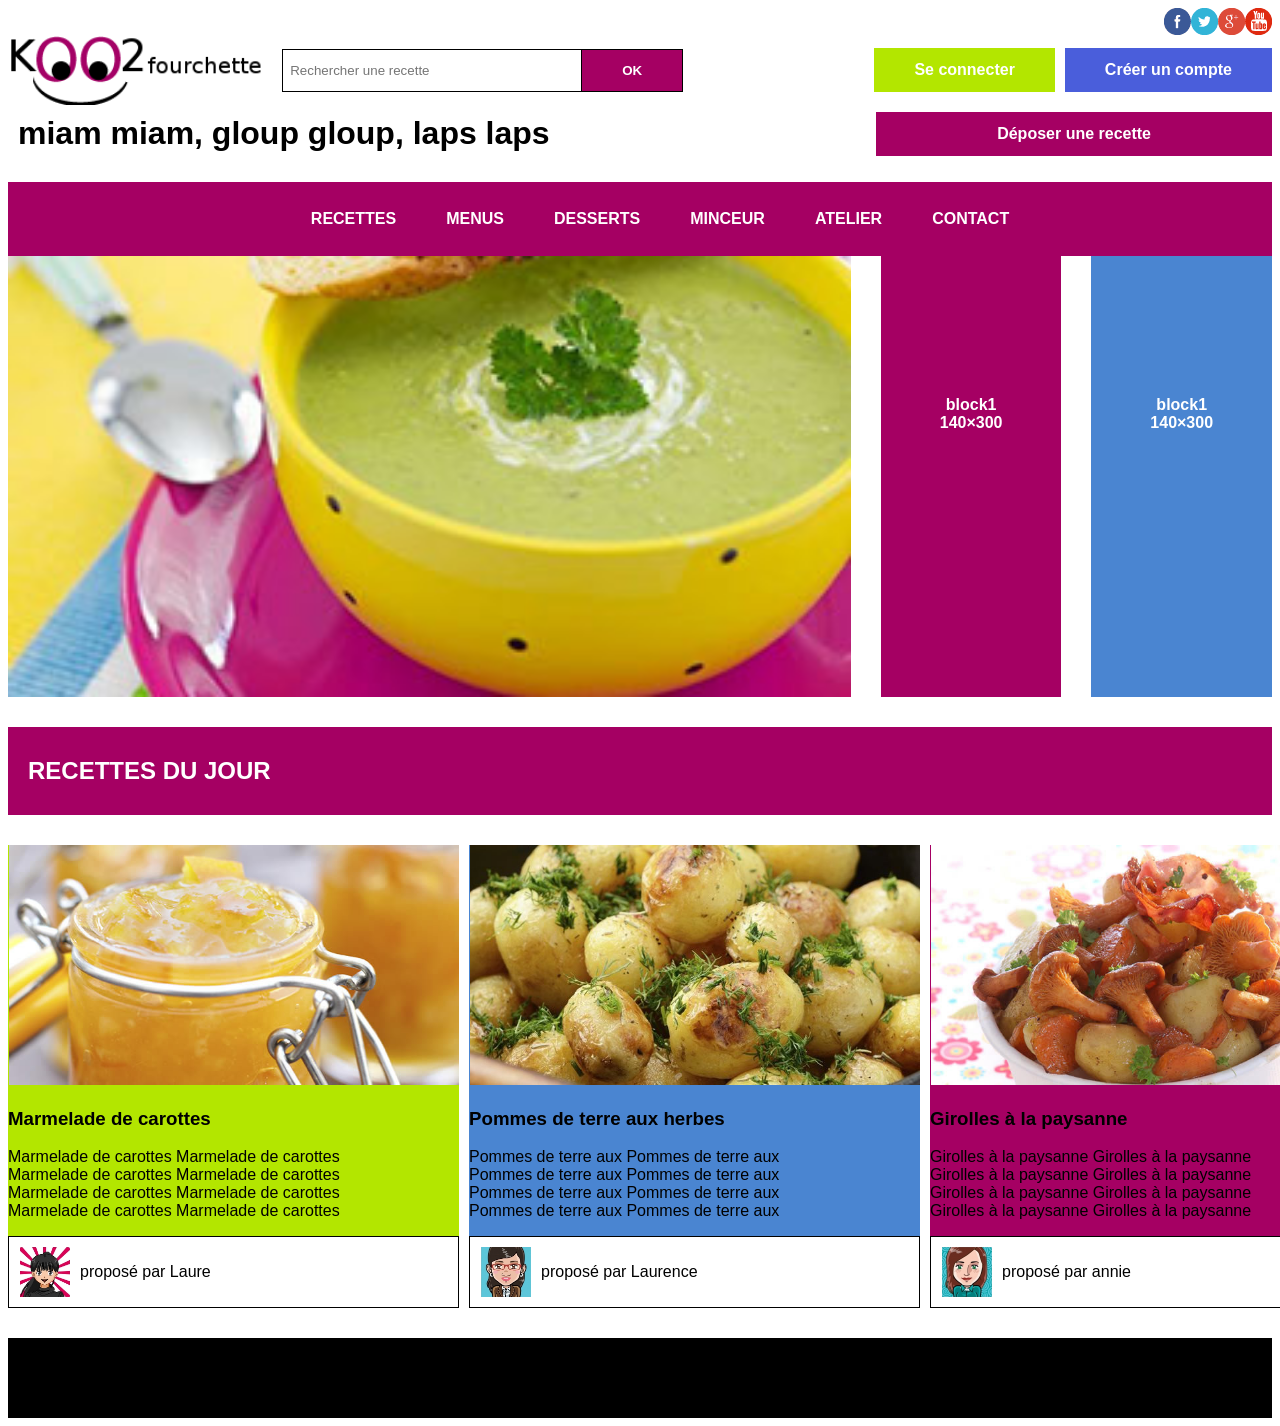
<file: index.html>
<!DOCTYPE html>
<html lang="en">
<head>
  <meta charset="UTF-8">
  <meta name="viewport" content="width=device-width, initial-scale=1.0">
  <title>koo2fourchette</title>
  <link rel="stylesheet" href="style.css" type="text/css">
</head>
<body>

<header class="header">
  <div class="Application">
    <img src="images/facebook.png">
    <img src="images/twitter.png">
    <img src="images/google.png">
    <img src="images/youtube.png">
  </div>

  <div class="l1">
    <img src="images/koo_2_fourchette.png">
    <div class="search-bar">
      <input type="search" placeholder="Rechercher une recette">
      <button type="submit">OK</button>
    </div>
    <div class="action">
      <a href="connecter.html" class="connection">Se connecter</a>
      <a href="compte.html" class="compte">Créer un compte</a>
    </div>
  </div>

  <div class="l2">
    <div class="slogan"><h1>miam miam, gloup gloup, laps laps</h1></div>
    <a href="deposer.html" id="deposer">Déposer une recette</a>
  </div>

  <nav class="navigateur">
    <ul>
      <li class="recettes"><a href="#">RECETTES</a></li>
      <li class="menus"><a href="#">MENUS</a></li>
      <li class="desserts"><a href="#">DESSERTS</a></li>
      <li class="minceur"><a href="#">MINCEUR</a></li>
      <li class="atelier"><a href="#">ATELIER</a></li>
      <li class="contact"><a href="#">CONTACT</a></li>
    </ul>
  </nav>
</header>

<main>
  <section class="block">
    <img src="photos/vig/creme-petits-poids.jpg" alt="Crème de petits pois">
    <div class="block-rose">block1<br>140×300</div>
    <div class="block-bleu">block1<br>140×300</div>
  </section>

  <section class="titre-jour">
    <h2>RECETTES DU JOUR</h2>
  </section>

  <section class="recettes-jour">
    <div class="marmelade">
      <img src="photos/recettes/marmelade-carottes.jpg">
      <h3>Marmelade de carottes</h3>
      <p>
        Marmelade de carottes Marmelade de carottes<br>
        Marmelade de carottes Marmelade de carottes<br>
        Marmelade de carottes Marmelade de carottes<br>
        Marmelade de carottes Marmelade de carottes<br>
      </p>
      <div class="auteur">
        <img src="photos/gravatars/natha.png">
        <p>proposé par Laure</p>
      </div>
    </div>

    <div class="pommes">
      <img src="photos/recettes/pomme-de-terre-aux-herbes.jpg">
      <h3>Pommes de terre aux herbes</h3>
      <p>
        Pommes de terre aux Pommes de terre aux<br>
        Pommes de terre aux Pommes de terre aux<br>
        Pommes de terre aux Pommes de terre aux<br>
        Pommes de terre aux Pommes de terre aux<br>
      </p>
      <div class="auteur">
        <img src="photos/gravatars/laurence.png">
        <p>proposé par Laurence</p>
      </div>
    </div>

    <div class="girolles">
      <img src="photos/recettes/girolles-paysanne.jpg">
      <h3>Girolles à la paysanne</h3>
      <p>
        Girolles à la paysanne Girolles à la paysanne<br>
        Girolles à la paysanne Girolles à la paysanne<br>
        Girolles à la paysanne Girolles à la paysanne<br>
        Girolles à la paysanne Girolles à la paysanne<br>
      </p>
      <div class="auteur">
        <img src="photos/gravatars/annie.png">
        <p>proposé par annie</p>
      </div>
    </div>
  </section>
</main>

<footer class="footer"></footer>

</body>
</html>
</file>
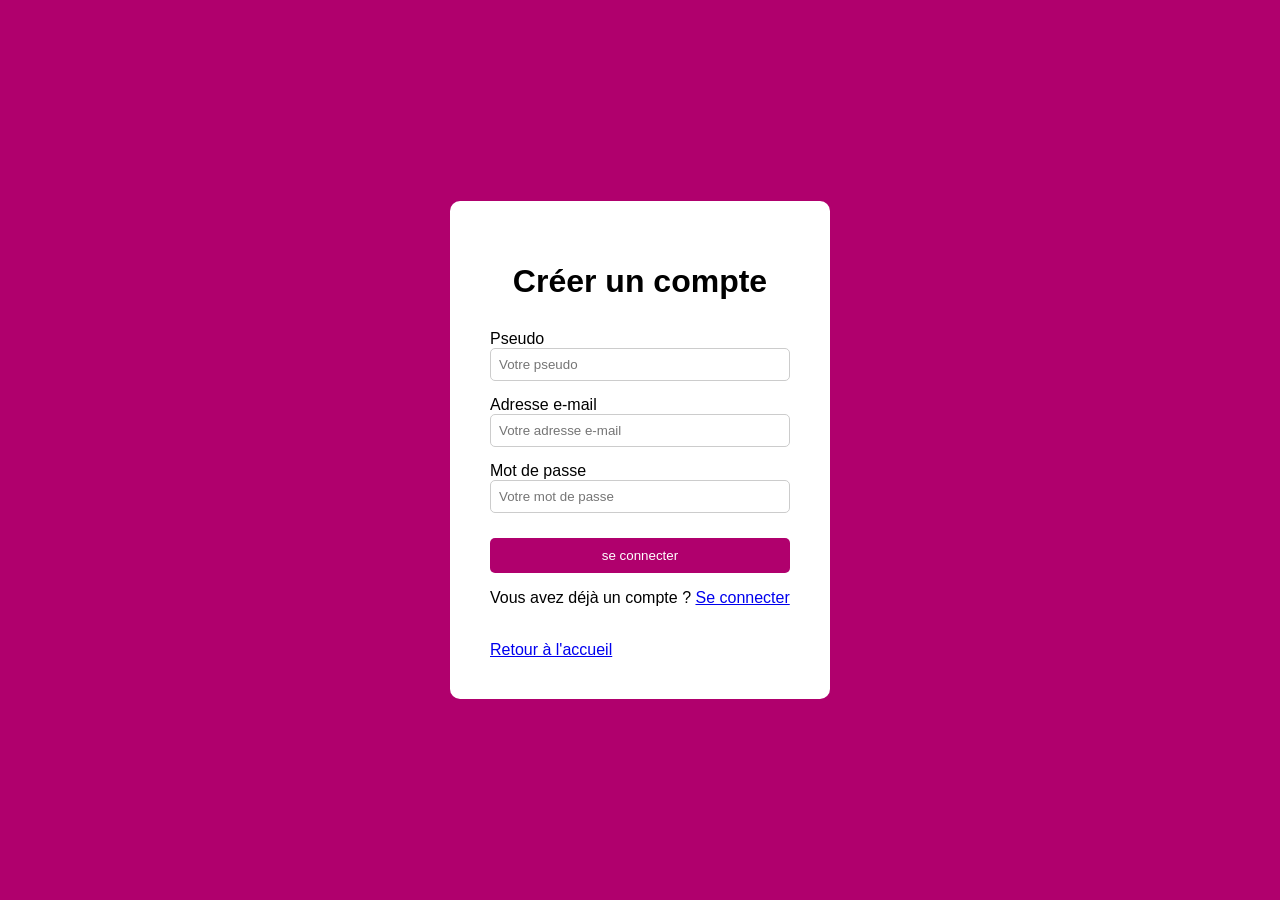
<file: compte.html>
<!DOCTYPE html>
<html lang="en">
<head>
  <meta charset="UTF-8">
  <meta name="viewport" content="width=device-width, initial-scale=1.0">
  <title>Créer un compte</title>
  <link rel="stylesheet" href="compte.css" type="text/css">
</head>
<body>

<div class="tout">
  <h1 class="compte">Créer un compte</h1>

  <form class="formulaire">
    <div class="champ">
      <label>Pseudo</label>
      <input type="text" name="pseudo" class="pseudo" placeholder="Votre pseudo"/>
    </div>

    <div class="champ">
      <label>Adresse e-mail</label>
      <input type="text" name="email" class="email" placeholder="Votre adresse e-mail"/>
    </div>

    <div class="champ">
      <label>Mot de passe</label>
      <input type="password" name="mdp" class="mdp" placeholder="Votre mot de passe"/>
    </div>

    <input type="submit" value="se connecter" class="bouton"/>

    <div class="connecter">
      <p>Vous avez déjà un compte ? <a href="connecter.html">Se connecter</a></p></br>
      <a href="./index.html" id="accueil">Retour à l'accueil</a>
    </div>
  </form>
</div>

</body>
</html>
</file>
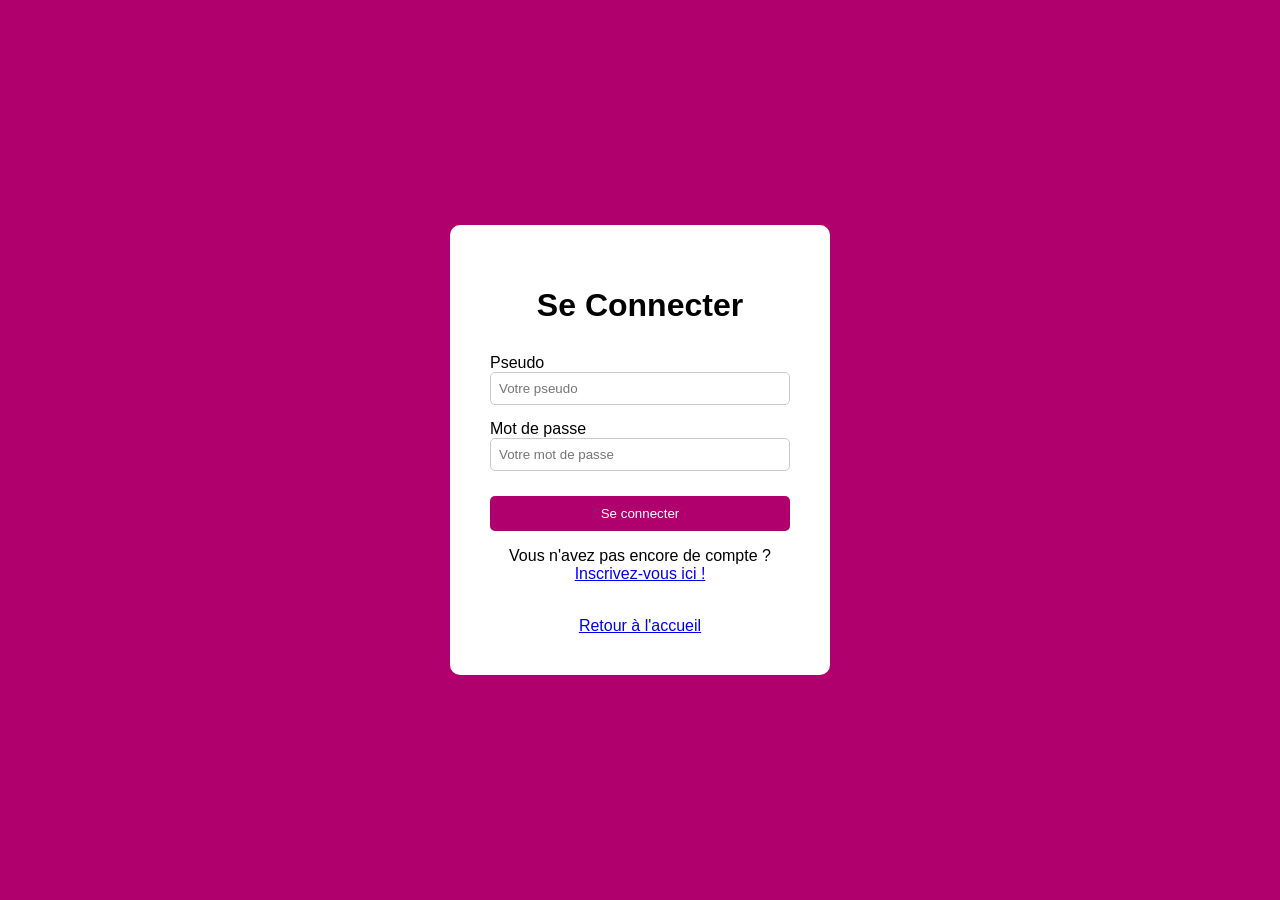
<file: connecter.html>
<!DOCTYPE html>
<html lang="fr">
<head>
  <meta charset="UTF-8">
  <meta name="viewport" content="width=device-width, initial-scale=1.0">
  <title>Se connecter</title>
  <link rel="stylesheet" href="connecter.css">
</head>
<body>

<div class="tout">
  <h1 class="connecter">Se Connecter</h1>

  <form class="formulaire">
    <div class="champ">
      <label>Pseudo</label>
      <input type="text" name="pseudo" class="pseudo" placeholder="Votre pseudo">
    </div>

    <div class="champ">
      <label>Mot de passe</label>
      <input type="password" name="mdp" class="mdp" placeholder="Votre mot de passe">
    </div>

    <input type="submit" value="Se connecter" class="bouton">

    <div class="compte">
      <p>Vous n'avez pas encore de compte ? <a href="compte.html">Inscrivez-vous ici !</a></p></br>
      <a href="./index.html" id="accueil">Retour à l'accueil</a>
    </div>
  </form>
</div>

</body>
</html>
</file>
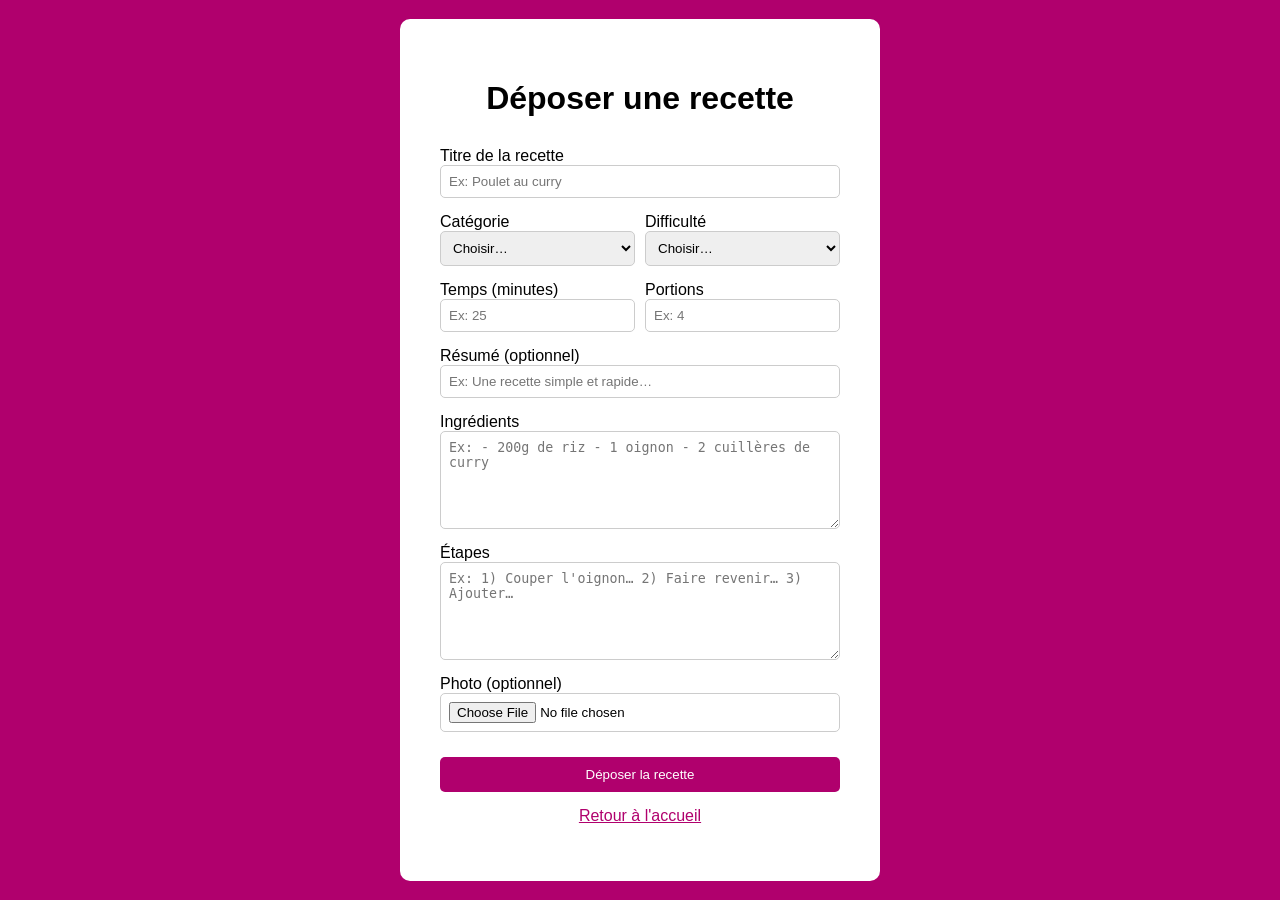
<file: deposer.html>
<!DOCTYPE html>
<html lang="fr">
<head>
  <meta charset="UTF-8" />
  <meta name="viewport" content="width=device-width, initial-scale=1.0" />
  <title>Déposer une recette</title>
  <link rel="stylesheet" href="./deposer.css" />
</head>
<body>

<div class="card">
  <h1 class="titre">Déposer une recette</h1>

  <form class="formulaire" action="#" method="post" enctype="multipart/form-data">

    <div class="champ">
      <label for="titre">Titre de la recette</label>
      <input id="titre" type="text" name="titre" placeholder="Ex: Poulet au curry" required>
    </div>

    <div class="ligne">
      <div class="champ">
        <label for="categorie">Catégorie</label>
        <select id="categorie" name="categorie" required>
          <option value="">Choisir…</option>
          <option>Entrée</option>
          <option>Plat</option>
          <option>Dessert</option>
          <option>Végétarien</option>
          <option>Rapide</option>
        </select>
      </div>

      <div class="champ">
        <label for="difficulte">Difficulté</label>
        <select id="difficulte" name="difficulte" required>
          <option value="">Choisir…</option>
          <option>Facile</option>
          <option>Moyen</option>
          <option>Difficile</option>
        </select>
      </div>
    </div>

    <div class="ligne">
      <div class="champ">
        <label for="temps">Temps (minutes)</label>
        <input id="temps" type="number" name="temps" min="1" placeholder="Ex: 25" required>
      </div>

      <div class="champ">
        <label for="portions">Portions</label>
        <input id="portions" type="number" name="portions" min="1" placeholder="Ex: 4" required>
      </div>
    </div>

    <div class="champ">
      <label for="resume">Résumé (optionnel)</label>
      <input id="resume" type="text" name="resume" placeholder="Ex: Une recette simple et rapide…">
    </div>

    <div class="champ">
      <label for="ingredients">Ingrédients</label>
      <textarea id="ingredients" name="ingredients" placeholder="Ex: - 200g de riz - 1 oignon - 2 cuillères de curry" required></textarea>
    </div>

    <div class="champ">
      <label for="etapes">Étapes</label>
      <textarea id="etapes" name="etapes" placeholder="Ex: 1) Couper l'oignon… 2) Faire revenir… 3) Ajouter…" required></textarea>
    </div>

    <div class="champ">
      <label for="photo">Photo (optionnel)</label>
      <input id="photo" type="file" name="photo" accept="image/*">
    </div>

    <button type="submit" class="bouton">Déposer la recette</button>

    <p class="mini">
      <a href="./index.html">Retour à l'accueil</a>
    </p>

  </form>
</div>

</body>
</html>
</file>
<file: style.css>
* {
  box-sizing: border-box;
  font-family: Arial, sans-serif;
}

.header {
  display: flex;
  width: 100%;
  background-color: white;
  flex-direction: column;
}

.Application {
  text-align: right;
  display: flex;
  justify-content: flex-end;
}

.l1 {
  display: flex;
  gap: 15px;
  align-items: center;
}

.l1 img {
  height: 70px;
  text-align: left;
}

.search-bar {
  display: flex;
}

.search-bar input {
  padding: 7px;
  border: 1px solid #000;
  width: 300px;
}

.search-bar button {
  background-color: #a50063;
  color: white;
  border: 1px solid #000;
  border-left: none;
  padding: 13px 40px;
  font-weight: bold;
  cursor: pointer;
}

.action {
  margin-left: auto;
  display: flex;
  gap: 10px;
}

.connection {
  background-color: #b3e600;
  display: block;
  text-decoration: none;
  color: white;
  padding: 13px 40px;
  font-weight: bold;
  cursor: pointer;
}

.compte {
  background-color: #4a5edb;
  display: block;
  text-decoration: none;
  color: white;
  padding: 13px 40px;
  font-weight: bold;
  cursor: pointer;
}

.l2 {
  display: flex;  
  justify-content: space-between;
  align-items: center ;
  margin-top: 0px;
}

.slogan h1{
  padding: 10px;
  margin: 0%;
}

#deposer {
  background-color: #a50063;
  display: block;
  text-decoration: none;
  padding: 13px 121px;
  cursor: pointer;
  font-weight: bold;
  color: white;
}

.navigateur {
  background-color: #a50063;
  margin-top: 20px;
}

.navigateur ul {
  display: flex;
  list-style: none;
  justify-content: center;
}

.navigateur li {
  padding: 12px 25px;
}

.navigateur a {
  color: white;
  text-decoration: none;
  font-weight: bold;
}

.block {
  display: flex;
  justify-content: center;
  gap: 30px;
  width: 100%;
  margin-bottom: 30px;
}

.block img {
  width: 70%;
  height: auto;
}

.block-rose {
  width: 15%;
  background-color: #a50063;
  color: white;
  text-align: center;
  font-weight: bold;
  padding-top: 140px;
}

.block-bleu {
  width: 15%;
  background-color: #4a85d1;
  color: white;
  text-align: center;
  font-weight: bold;
  padding-top: 140px;
}

.titre-jour {
  background-color: #a50063;
  color: white;
  padding: 10px;
  font-weight: bold;
  margin-top: 10px;
}

.titre-jour h2 {
  margin-left: 10px;
}

.recettes-jour {
  display: flex;
  justify-content: space-between;
  gap: 10px;
  flex-direction: row;
  padding: 30px 0px;
}

.recettes-jour img {
  width: 450px;
  height: 240px;
  margin-left: 1px;
}

.marmelade {
  background-color: #b3e600;
  color: #000;
}

.pommes {
  background-color: #4a85d1;
  color: black;
}

.girolles {
  background-color: #a50063;
  color: black;
}

.auteur {
  display: flex;
  gap: 10px;
  padding: 10px;
  background-color: white;
  border: #000 1px solid;
}

.auteur img {
  width: 50px;
  height: 50px;
}

.footer {
  background-color: black;
  height: 80px;
}
</file>
<file: compte.css>
body{
  margin:0;
  height:100vh;
  display:flex;
  justify-content:center;
  align-items:center;
  background:#b0006d;
  font-family:Arial, Helvetica, sans-serif;
}

.tout{
  background:white;
  padding:40px;
  border-radius:10px;
  width:300px;
}

.compte{
  text-align:center;
  margin-bottom:30px;
}

.formulaire{
  display:flex;
  flex-direction:column;
}

.champ{
  margin-bottom:15px;
  display:flex;
  flex-direction:column;
}

input{
  padding:8px;
  border:1px solid #ccc;
  border-radius:5px;
}

.bouton{
  margin-top:10px;
  background:#b0006d;
  color:white;
  border:none;
  padding:10px;
  cursor:pointer;
  border-radius:5px;
}

.compte {
  text-align: center;
}
</file>
<file: connecter.css>
body{
  margin:0;
  height:100vh;
  display:flex;
  justify-content:center;
  align-items:center;
  background:#b0006d;
  font-family:Arial, Helvetica, sans-serif;
}

.tout{
  background:white;
  padding:40px;
  border-radius:10px;
  width:300px;
}

.connecter{
  text-align:center;
  margin-bottom:30px;
}

.formulaire{
  display:flex;
  flex-direction:column;
}

.champ{
  margin-bottom:15px;
  display:flex;
  flex-direction:column;
}

input{
  padding:8px;
  border:1px solid #ccc;
  border-radius:5px;
}

.bouton{
  margin-top:10px;
  background:#b0006d;
  color:white;
  border:none;
  padding:10px;
  cursor:pointer;
  border-radius:5px;
}

.compte {
  text-align: center;
}

.accueil {
  text-align: center;
  list-style: none;
}
</file>
<file: deposer.css>
body{
  margin:0;
  min-height:100vh;
  display:flex;
  justify-content:center;
  align-items:center;
  background:#b0006d;
  font-family:Arial, Helvetica, sans-serif;
}

.card{
  background:white;
  padding:40px;
  border-radius:10px;
  width:400px;
}

.titre{
  text-align:center;
  margin-bottom:30px;
}

.formulaire{
  display:flex;
  flex-direction:column;
}

.champ{
  margin-bottom:15px;
  display:flex;
  flex-direction:column;
}

.ligne{
  display:flex;
  gap:10px;
}

.ligne .champ{
  flex:1;
}

input, textarea, select{
  padding:8px;
  border:1px solid #ccc;
  border-radius:5px;
}

textarea{
  min-height:80px;
  resize:vertical;
}

.bouton{
  margin-top:10px;
  background:#b0006d;
  color:white;
  border:none;
  padding:10px;
  cursor:pointer;
  border-radius:5px;
}

.mini{
  text-align:center;
  margin-top:15px;
}

a{
  color:#b0006d;
}

a:hover{
  text-decoration:none;
}
</file>
